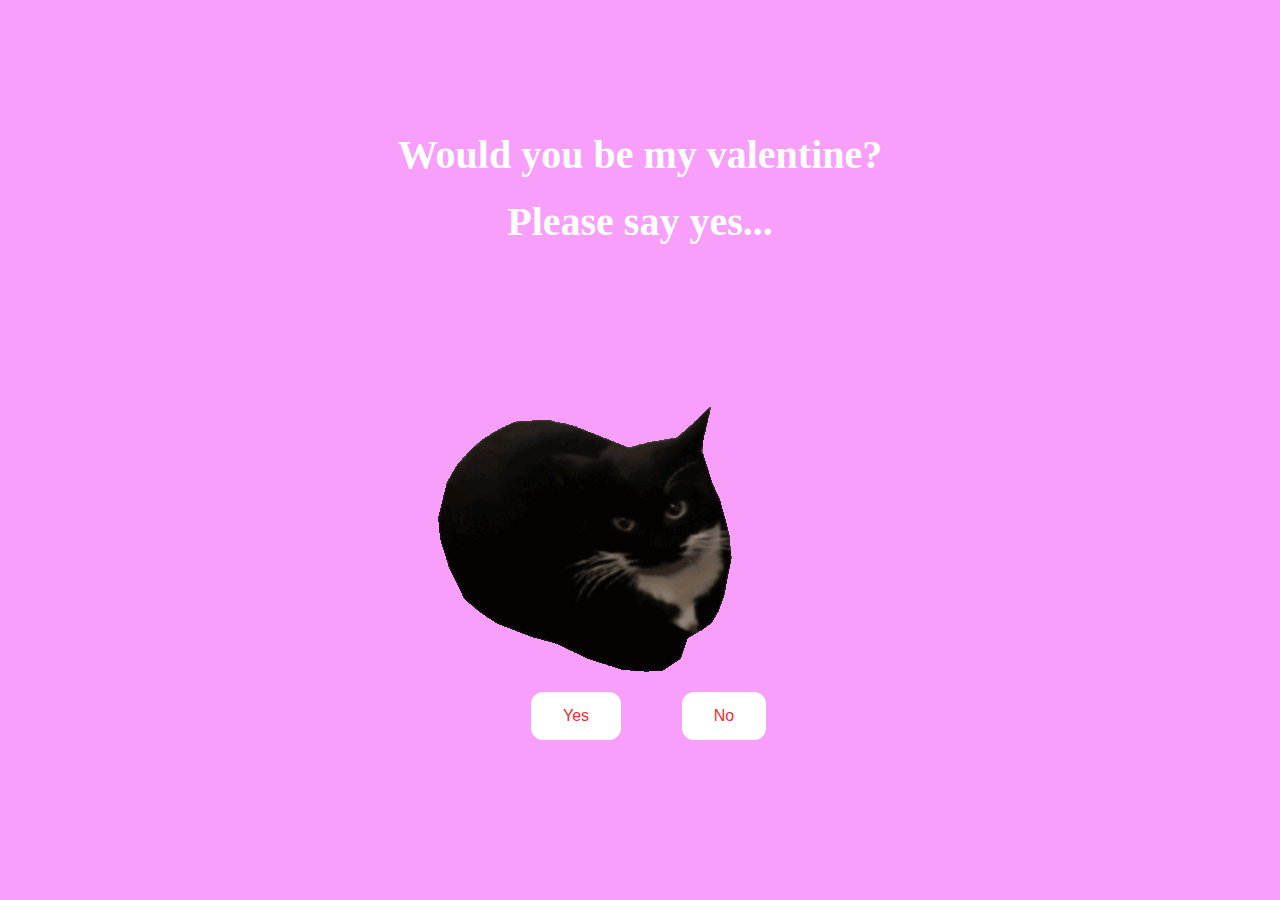
<file: simp/index.html>
<!DOCTYPE html>
<html lang="en">
    <head>
        <link rel="stylesheet" href="./styles.css">
        
    </head> 
    <body>
        <div class="container">
            <div >
                <h1 class = "header_text">Would you be my valentine?</h1>
                <h1 class = "header_text">Please say yes...</h1>
            </div>
            <div class="gif_container">
                <img src="GIF/maxwell-maxwellthecat.gif">
            </div>
        
            <div class = "buttons">
                <button class="btn" id = "yesButton" onclick="nextPage()">Yes</button>
                <button class="btn" id="noButton" onmouseover="moveButton()" onclick="moveButton()">No</button>
                <script>
                    function nextPage() {
                        window.location.href = "yes.html";
                    }
                    
                    function moveButton() {
                        var x = Math.random() * (window.innerWidth - document.getElementById('noButton').offsetWidth) - 85;
                        var y = Math.random() * (window.innerHeight - document.getElementById('noButton').offsetHeight) - 48;
                        document.getElementById('noButton').style.left = `${x}px`;
                        document.getElementById('noButton').style.top = `${y}px`;
                    }
                </script> 
            </div>
        </div>
       
    </body> 
</html>
</file>
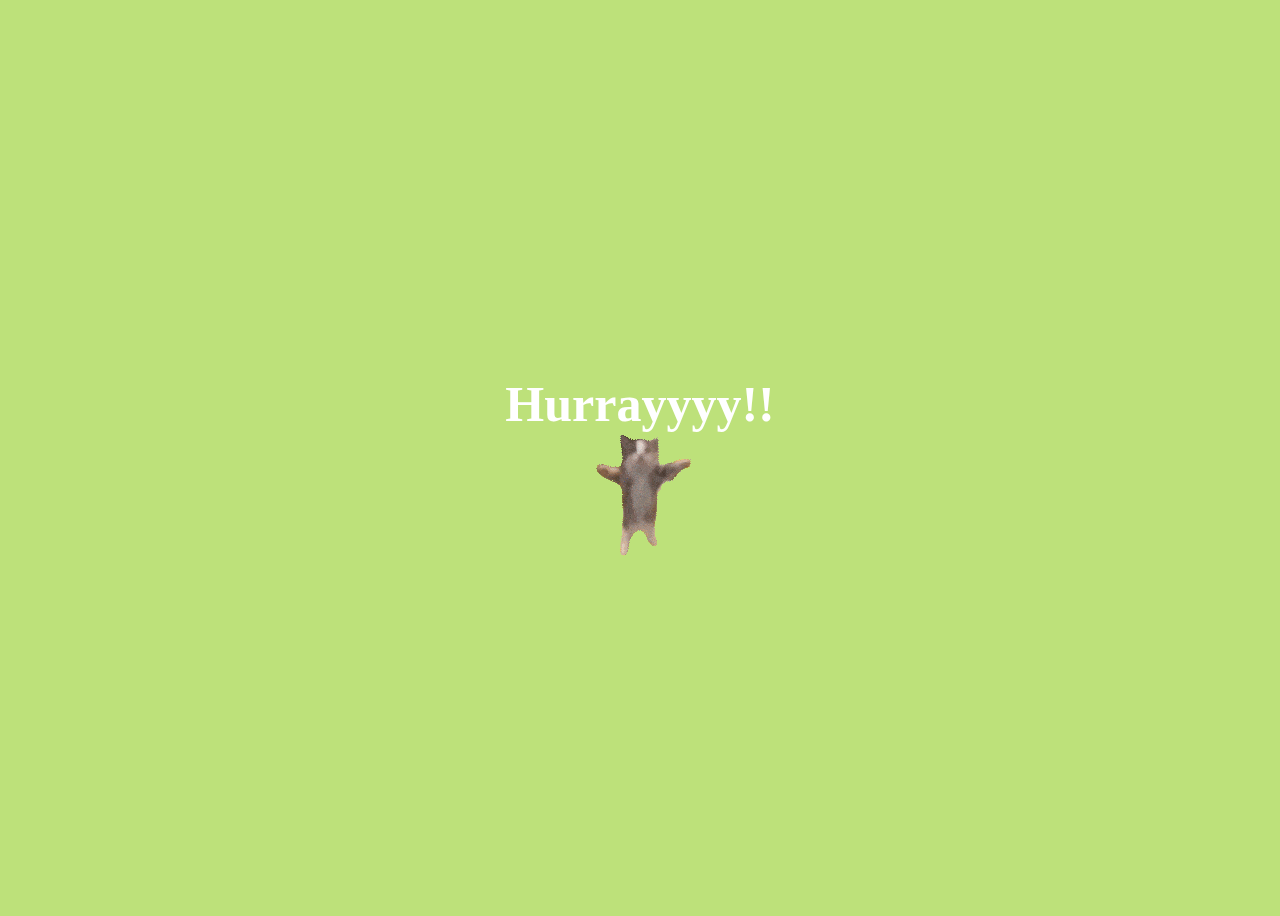
<file: simp/yes.html>
<!DOCTYPE html>
<html lang="en">
    <head>
        <link rel="stylesheet" href="./yes_style.css">
        
    </head> 
    <body>
        <div class="container">
            <div >
                <h1 class = "header_text">Hurrayyyy!!</h1>
            </div>
            <div class="gif_container">
                <img src="GIF/happy-happy-happy-happy.gif">
            </div>
        </div>
       
    </body> 
</html>
</file>
<file: simp/styles.css>
body {
    display: flex;
    justify-content: center;
    align-items: center;
    height: 90vh;
    background-color: rgb(247, 159, 250);
}

#noButton {
    position: absolute;
    margin-left: 150px;
    transition: 0.5s;
}

#yesButton {
    position: absolute;
    margin-right: 150px;
}

.header_text {
    font-family: 'Nunito';
    font-size: 40px;
    font-weight: bold;
    color: rgb(255, 255, 255);
    text-align: center;
    margin-top: 20px;
    margin-bottom: 0;
}

.buttons {
    display: flex;
    flex-direction: row;
    justify-content: center;
    align-items: center;
    margin-top: 20px;
    margin-left: 20px;
}

.btn {
    background-color: #ffffff;
    color: rgb(233, 48, 48);
    padding: 15px 32px;
    text-align: center;
    display: inline-block;
    font-size: 16px;
    margin: 4px 2px;
    cursor: pointer;
    border: none;
    border-radius: 12px;
    transition: background-color 0.3s ease;
}

.tenor-gif-embed {
    display: flex;
    justify-content: center;
    align-items: center;
}

@media only screen and (max-width: 320px) and (max-height: 568px) {
    body {
        height: 100vh;
    }

    .header_text {
        font-size: 20px;
    }

    img {
        height: 60vh;
    }

    .btn {
        padding: 10px 18px;
        font-size: 12px;
    }
}

@media only screen and (max-width: 414px) and (max-height: 736px) {
    body {
        height: 90vh;
    }

    .header_text {
        font-size: 28px;
    }

    img {
        height: 60vh;
    }

    .btn {
        padding: 15px 25px;
        font-size: 14px;
    }
}
</file>
<file: simp/yes_style.css>
body {
    display: flex;
    justify-content: center;
    align-items: center;
    height: 100vh;
    background-color: rgb(189, 225, 122);
}

.header_text {
    font-family: 'Nunito';
    font-size: 50px;
    font-weight: bold;
    color: white;
    text-align: center;
    margin-top: 20px;
    margin-bottom: 0px;
}

.gif_container {
    display: flex;
    justify-content: center;
    align-items: center;
}
</file>
